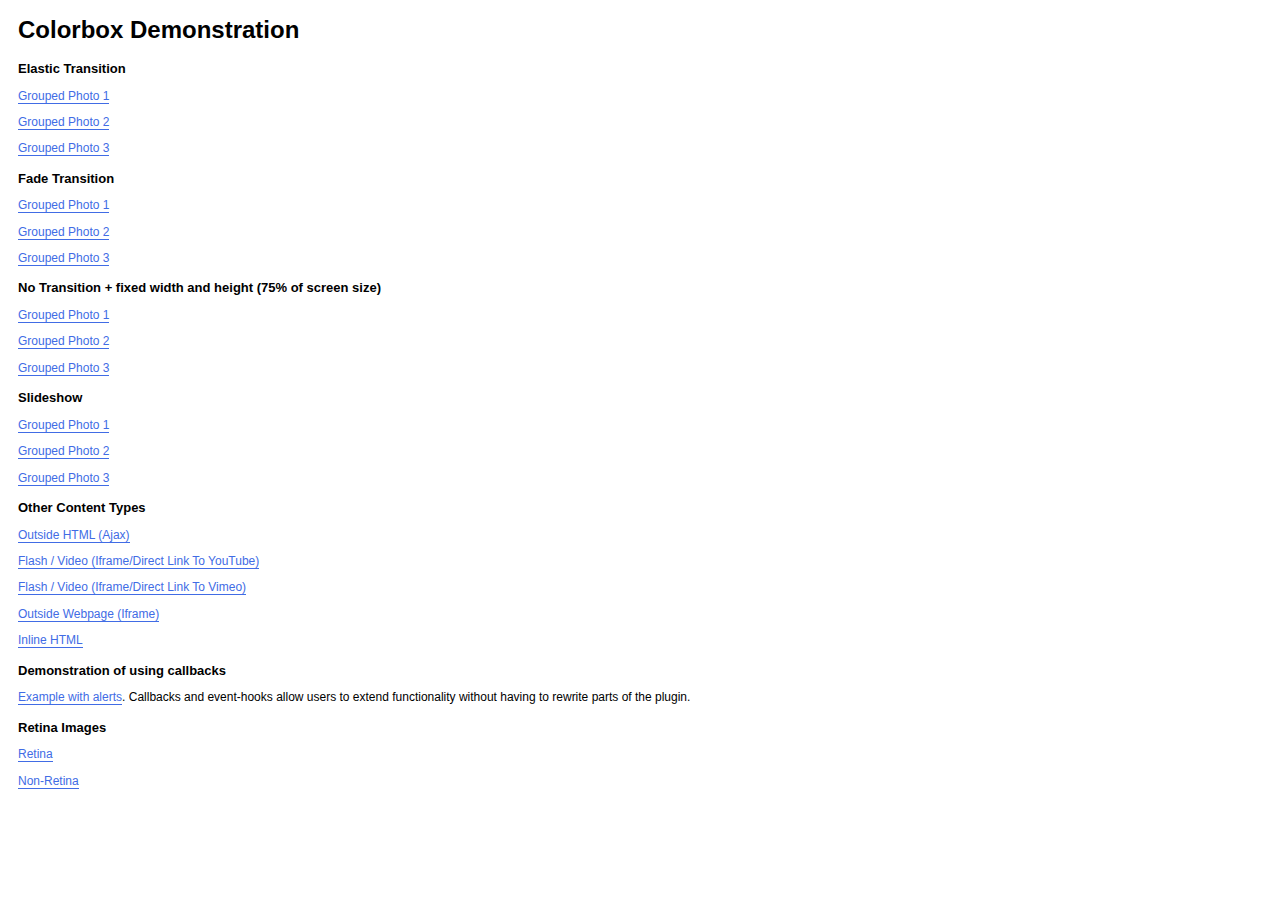
<file: inc/colorbox/example2/index.html>
<!DOCTYPE html>
<html>
	<head>
		<meta charset='utf-8'/>
		<title>Colorbox Examples</title>
		<style>
			body{font:12px/1.2 Verdana, sans-serif; padding:0 10px;}
			a:link, a:visited{text-decoration:none; color:#416CE5; border-bottom:1px solid #416CE5;}
			h2{font-size:13px; margin:15px 0 0 0;}
		</style>
		<link rel="stylesheet" href="colorbox.css" />
		<script src="https://ajax.googleapis.com/ajax/libs/jquery/1.10.2/jquery.min.js"></script>
		<script src="../jquery.colorbox.js"></script>
		<script>
			$(document).ready(function(){
				//Examples of how to assign the Colorbox event to elements
				$(".group1").colorbox({rel:'group1'});
				$(".group2").colorbox({rel:'group2', transition:"fade"});
				$(".group3").colorbox({rel:'group3', transition:"none", width:"75%", height:"75%"});
				$(".group4").colorbox({rel:'group4', slideshow:true});
				$(".ajax").colorbox();
				$(".youtube").colorbox({iframe:true, innerWidth:640, innerHeight:390});
				$(".vimeo").colorbox({iframe:true, innerWidth:500, innerHeight:409});
				$(".iframe").colorbox({iframe:true, width:"80%", height:"80%"});
				$(".inline").colorbox({inline:true, width:"50%"});
				$(".callbacks").colorbox({
					onOpen:function(){ alert('onOpen: colorbox is about to open'); },
					onLoad:function(){ alert('onLoad: colorbox has started to load the targeted content'); },
					onComplete:function(){ alert('onComplete: colorbox has displayed the loaded content'); },
					onCleanup:function(){ alert('onCleanup: colorbox has begun the close process'); },
					onClosed:function(){ alert('onClosed: colorbox has completely closed'); }
				});

				$('.non-retina').colorbox({rel:'group5', transition:'none'})
				$('.retina').colorbox({rel:'group5', transition:'none', retinaImage:true, retinaUrl:true});
				
				//Example of preserving a JavaScript event for inline calls.
				$("#click").click(function(){ 
					$('#click').css({"background-color":"#f00", "color":"#fff", "cursor":"inherit"}).text("Open this window again and this message will still be here.");
					return false;
				});
			});
		</script>
	</head>
	<body>
		<h1>Colorbox Demonstration</h1>
		<h2>Elastic Transition</h2>
		<p><a class="group1" href="../content/ohoopee1.jpg" title="Me and my grandfather on the Ohoopee.">Grouped Photo 1</a></p>
		<p><a class="group1" href="../content/ohoopee2.jpg" title="On the Ohoopee as a child">Grouped Photo 2</a></p>
		<p><a class="group1" href="../content/ohoopee3.jpg" title="On the Ohoopee as an adult">Grouped Photo 3</a></p>
		
		<h2>Fade Transition</h2>
		<p><a class="group2" href="../content/ohoopee1.jpg" title="Me and my grandfather on the Ohoopee">Grouped Photo 1</a></p>
		<p><a class="group2" href="../content/ohoopee2.jpg" title="On the Ohoopee as a child">Grouped Photo 2</a></p>
		<p><a class="group2" href="../content/ohoopee3.jpg" title="On the Ohoopee as an adult">Grouped Photo 3</a></p>
		
		<h2>No Transition + fixed width and height (75% of screen size)</h2>
		<p><a class="group3" href="../content/ohoopee1.jpg" title="Me and my grandfather on the Ohoopee.">Grouped Photo 1</a></p>
		<p><a class="group3" href="../content/ohoopee2.jpg" title="On the Ohoopee as a child">Grouped Photo 2</a></p>
		<p><a class="group3" href="../content/ohoopee3.jpg" title="On the Ohoopee as an adult">Grouped Photo 3</a></p>
		
		<h2>Slideshow</h2>
		<p><a class="group4"  href="../content/ohoopee1.jpg" title="Me and my grandfather on the Ohoopee.">Grouped Photo 1</a></p>
		<p><a class="group4"  href="../content/ohoopee2.jpg" title="On the Ohoopee as a child">Grouped Photo 2</a></p>
		<p><a class="group4"  href="../content/ohoopee3.jpg" title="On the Ohoopee as an adult">Grouped Photo 3</a></p>
		
		<h2>Other Content Types</h2>
		<p><a class='ajax' href="../content/ajax.html" title="Homer Defined">Outside HTML (Ajax)</a></p>
		<p><a class='youtube' href="http://www.youtube.com/embed/VOJyrQa_WR4?rel=0&amp;wmode=transparent">Flash / Video (Iframe/Direct Link To YouTube)</a></p>
		<p><a class='vimeo' href="http://player.vimeo.com/video/2285902" title="R&ouml;yksopp: Remind Me">Flash / Video (Iframe/Direct Link To Vimeo)</a></p>
		<p><a class='iframe' href="http://wikipedia.com">Outside Webpage (Iframe)</a></p>
		<p><a class='inline' href="#inline_content">Inline HTML</a></p>
		
		<h2>Demonstration of using callbacks</h2>
		<p><a class='callbacks' href="../content/marylou.jpg" title="Marylou on Cumberland Island">Example with alerts</a>. Callbacks and event-hooks allow users to extend functionality without having to rewrite parts of the plugin.</p>
		

		<h2>Retina Images</h2>
		<p><a class="retina" href="../content/daisy.jpg" title="Retina">Retina</a></p>
		<p><a class="non-retina" href="../content/daisy.jpg" title="Non-Retina">Non-Retina</a></p>

		<!-- This contains the hidden content for inline calls -->
		<div style='display:none'>
			<div id='inline_content' style='padding:10px; background:#fff;'>
			<p><strong>This content comes from a hidden element on this page.</strong></p>
			<p>The inline option preserves bound JavaScript events and changes, and it puts the content back where it came from when it is closed.</p>
			<p><a id="click" href="#" style='padding:5px; background:#ccc;'>Click me, it will be preserved!</a></p>
			
			<p><strong>If you try to open a new Colorbox while it is already open, it will update itself with the new content.</strong></p>
			<p>Updating Content Example:<br />
			<a class="ajax" href="../content/ajax.html">Click here to load new content</a></p>
			</div>
		</div>
	</body>
</html>
</file>
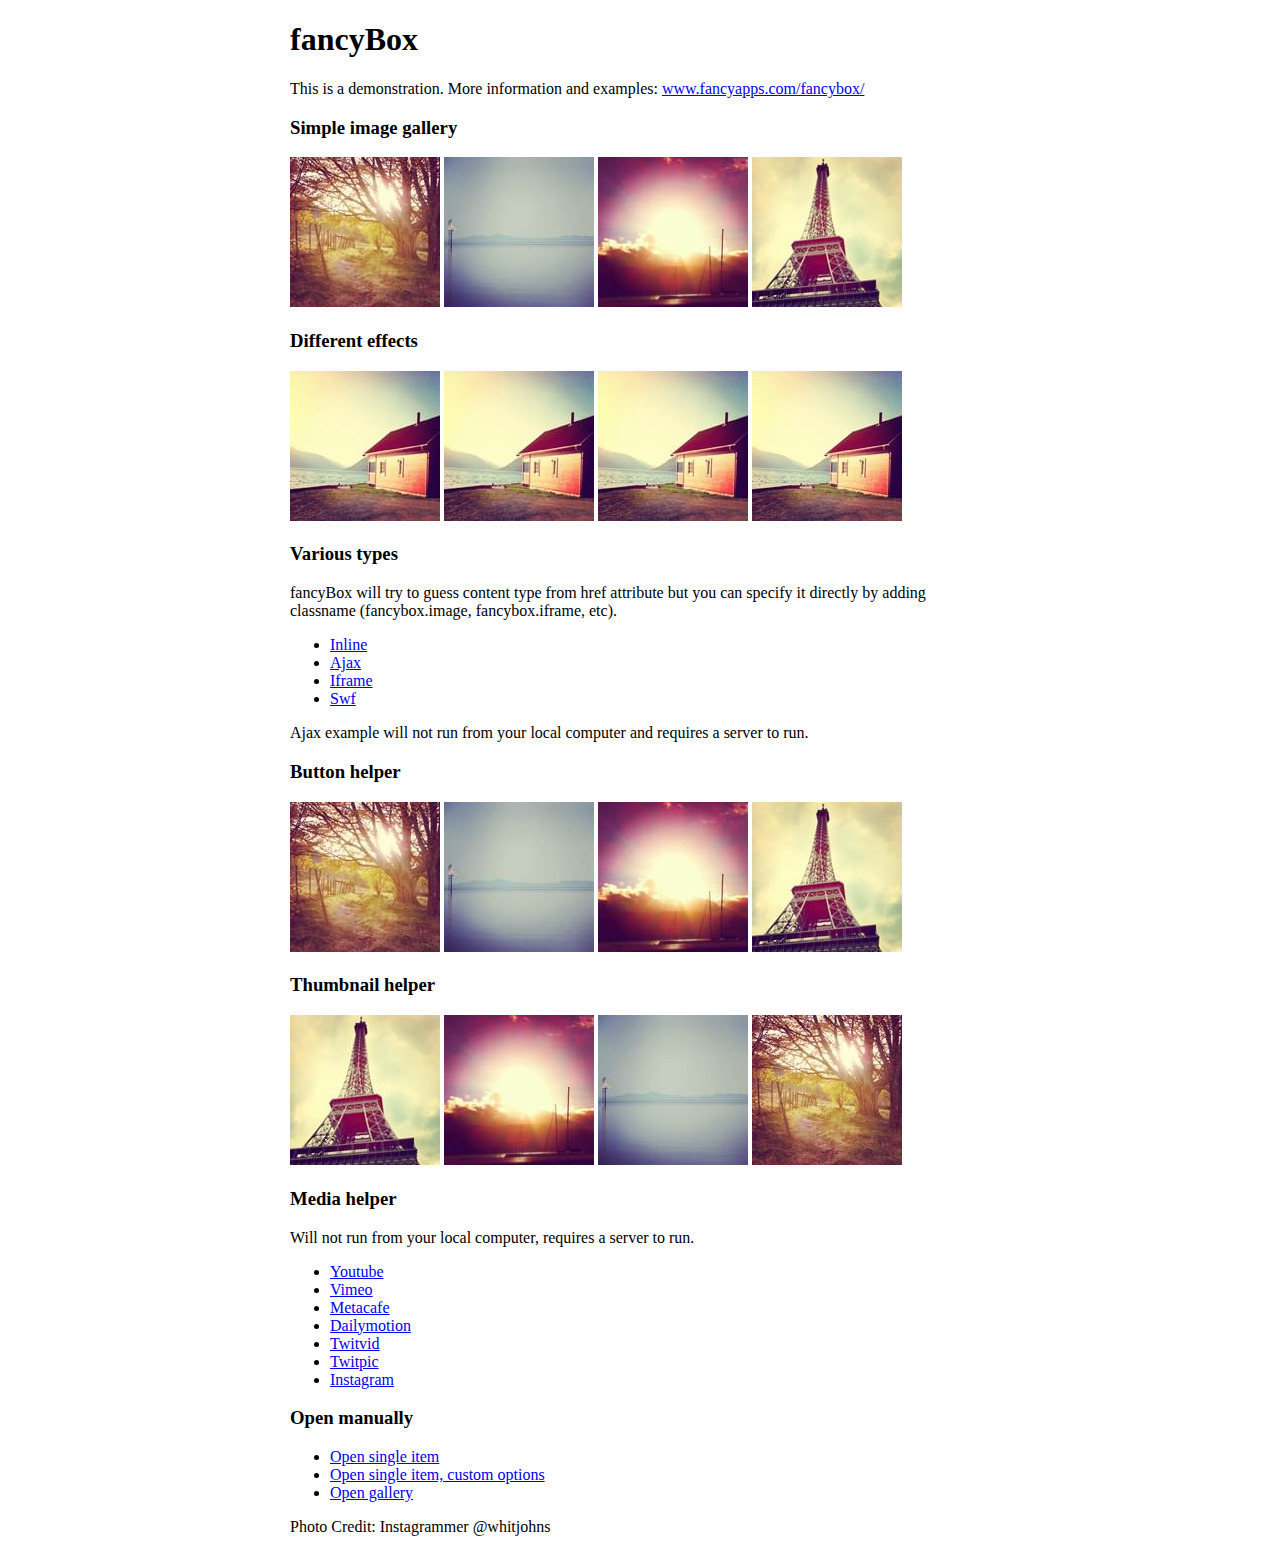
<file: inc/fancybox/demo/index.html>
<!DOCTYPE html>
<html>
<head>
	<title>fancyBox - Fancy jQuery Lightbox Alternative | Demonstration</title>
	<meta http-equiv="Content-Type" content="text/html; charset=UTF-8" />

	<!-- Add jQuery library -->
	<script type="text/javascript" src="../lib/jquery-1.10.1.min.js"></script>

	<!-- Add mousewheel plugin (this is optional) -->
	<script type="text/javascript" src="../lib/jquery.mousewheel-3.0.6.pack.js"></script>

	<!-- Add fancyBox main JS and CSS files -->
	<script type="text/javascript" src="../source/jquery.fancybox.js?v=2.1.5"></script>
	<link rel="stylesheet" type="text/css" href="../source/jquery.fancybox.css?v=2.1.5" media="screen" />

	<!-- Add Button helper (this is optional) -->
	<link rel="stylesheet" type="text/css" href="../source/helpers/jquery.fancybox-buttons.css?v=1.0.5" />
	<script type="text/javascript" src="../source/helpers/jquery.fancybox-buttons.js?v=1.0.5"></script>

	<!-- Add Thumbnail helper (this is optional) -->
	<link rel="stylesheet" type="text/css" href="../source/helpers/jquery.fancybox-thumbs.css?v=1.0.7" />
	<script type="text/javascript" src="../source/helpers/jquery.fancybox-thumbs.js?v=1.0.7"></script>

	<!-- Add Media helper (this is optional) -->
	<script type="text/javascript" src="../source/helpers/jquery.fancybox-media.js?v=1.0.6"></script>

	<script type="text/javascript">
		$(document).ready(function() {
			/*
			 *  Simple image gallery. Uses default settings
			 */

			$('.fancybox').fancybox();

			/*
			 *  Different effects
			 */

			// Change title type, overlay closing speed
			$(".fancybox-effects-a").fancybox({
				helpers: {
					title : {
						type : 'outside'
					},
					overlay : {
						speedOut : 0
					}
				}
			});

			// Disable opening and closing animations, change title type
			$(".fancybox-effects-b").fancybox({
				openEffect  : 'none',
				closeEffect	: 'none',

				helpers : {
					title : {
						type : 'over'
					}
				}
			});

			// Set custom style, close if clicked, change title type and overlay color
			$(".fancybox-effects-c").fancybox({
				wrapCSS    : 'fancybox-custom',
				closeClick : true,

				openEffect : 'none',

				helpers : {
					title : {
						type : 'inside'
					},
					overlay : {
						css : {
							'background' : 'rgba(238,238,238,0.85)'
						}
					}
				}
			});

			// Remove padding, set opening and closing animations, close if clicked and disable overlay
			$(".fancybox-effects-d").fancybox({
				padding: 0,

				openEffect : 'elastic',
				openSpeed  : 150,

				closeEffect : 'elastic',
				closeSpeed  : 150,

				closeClick : true,

				helpers : {
					overlay : null
				}
			});

			/*
			 *  Button helper. Disable animations, hide close button, change title type and content
			 */

			$('.fancybox-buttons').fancybox({
				openEffect  : 'none',
				closeEffect : 'none',

				prevEffect : 'none',
				nextEffect : 'none',

				closeBtn  : false,

				helpers : {
					title : {
						type : 'inside'
					},
					buttons	: {}
				},

				afterLoad : function() {
					this.title = 'Image ' + (this.index + 1) + ' of ' + this.group.length + (this.title ? ' - ' + this.title : '');
				}
			});


			/*
			 *  Thumbnail helper. Disable animations, hide close button, arrows and slide to next gallery item if clicked
			 */

			$('.fancybox-thumbs').fancybox({
				prevEffect : 'none',
				nextEffect : 'none',

				closeBtn  : false,
				arrows    : false,
				nextClick : true,

				helpers : {
					thumbs : {
						width  : 50,
						height : 50
					}
				}
			});

			/*
			 *  Media helper. Group items, disable animations, hide arrows, enable media and button helpers.
			*/
			$('.fancybox-media')
				.attr('rel', 'media-gallery')
				.fancybox({
					openEffect : 'none',
					closeEffect : 'none',
					prevEffect : 'none',
					nextEffect : 'none',

					arrows : false,
					helpers : {
						media : {},
						buttons : {}
					}
				});

			/*
			 *  Open manually
			 */

			$("#fancybox-manual-a").click(function() {
				$.fancybox.open('1_b.jpg');
			});

			$("#fancybox-manual-b").click(function() {
				$.fancybox.open({
					href : 'iframe.html',
					type : 'iframe',
					padding : 5
				});
			});

			$("#fancybox-manual-c").click(function() {
				$.fancybox.open([
					{
						href : '1_b.jpg',
						title : 'My title'
					}, {
						href : '2_b.jpg',
						title : '2nd title'
					}, {
						href : '3_b.jpg'
					}
				], {
					helpers : {
						thumbs : {
							width: 75,
							height: 50
						}
					}
				});
			});


		});
	</script>
	<style type="text/css">
		.fancybox-custom .fancybox-skin {
			box-shadow: 0 0 50px #222;
		}

		body {
			max-width: 700px;
			margin: 0 auto;
		}
	</style>
</head>
<body>
	<h1>fancyBox</h1>

	<p>This is a demonstration. More information and examples: <a href="http://fancyapps.com/fancybox/">www.fancyapps.com/fancybox/</a></p>

	<h3>Simple image gallery</h3>
	<p>
		<a class="fancybox" href="1_b.jpg" data-fancybox-group="gallery" title="Lorem ipsum dolor sit amet"><img src="1_s.jpg" alt="" /></a>

		<a class="fancybox" href="2_b.jpg" data-fancybox-group="gallery" title="Etiam quis mi eu elit temp"><img src="2_s.jpg" alt="" /></a>

		<a class="fancybox" href="3_b.jpg" data-fancybox-group="gallery" title="Cras neque mi, semper leon"><img src="3_s.jpg" alt="" /></a>

		<a class="fancybox" href="4_b.jpg" data-fancybox-group="gallery" title="Sed vel sapien vel sem uno"><img src="4_s.jpg" alt="" /></a>
	</p>

	<h3>Different effects</h3>
	<p>
		<a class="fancybox-effects-a" href="5_b.jpg" title="Lorem ipsum dolor sit amet, consectetur adipiscing elit"><img src="5_s.jpg" alt="" /></a>

		<a class="fancybox-effects-b" href="5_b.jpg" title="Lorem ipsum dolor sit amet, consectetur adipiscing elit"><img src="5_s.jpg" alt="" /></a>

		<a class="fancybox-effects-c" href="5_b.jpg" title="Lorem ipsum dolor sit amet, consectetur adipiscing elit"><img src="5_s.jpg" alt="" /></a>

		<a class="fancybox-effects-d" href="5_b.jpg" title="Lorem ipsum dolor sit amet, consectetur adipiscing elit"><img src="5_s.jpg" alt="" /></a>
	</p>

	<h3>Various types</h3>
	<p>
		fancyBox will try to guess content type from href attribute but you can specify it directly by adding classname (fancybox.image, fancybox.iframe, etc).
	</p>
	<ul>
		<li><a class="fancybox" href="#inline1" title="Lorem ipsum dolor sit amet">Inline</a></li>
		<li><a class="fancybox fancybox.ajax" href="ajax.txt">Ajax</a></li>
		<li><a class="fancybox fancybox.iframe" href="iframe.html">Iframe</a></li>
		<li><a class="fancybox" href="http://www.adobe.com/jp/events/cs3_web_edition_tour/swfs/perform.swf">Swf</a></li>
	</ul>

	<div id="inline1" style="width:400px;display: none;">
		<h3>Etiam quis mi eu elit</h3>
		<p>
			Lorem ipsum dolor sit amet, consectetur adipiscing elit. Etiam quis mi eu elit tempor facilisis id et neque. Nulla sit amet sem sapien. Vestibulum imperdiet porta ante ac ornare. Nulla et lorem eu nibh adipiscing ultricies nec at lacus. Cras laoreet ultricies sem, at blandit mi eleifend aliquam. Nunc enim ipsum, vehicula non pretium varius, cursus ac tortor. Vivamus fringilla congue laoreet. Quisque ultrices sodales orci, quis rhoncus justo auctor in. Phasellus dui eros, bibendum eu feugiat ornare, faucibus eu mi. Nunc aliquet tempus sem, id aliquam diam varius ac. Maecenas nisl nunc, molestie vitae eleifend vel, iaculis sed magna. Aenean tempus lacus vitae orci posuere porttitor eget non felis. Donec lectus elit, aliquam nec eleifend sit amet, vestibulum sed nunc.
		</p>
	</div>

	<p>
		Ajax example will not run from your local computer and requires a server to run.
	</p>

	<h3>Button helper</h3>
	<p>
		<a class="fancybox-buttons" data-fancybox-group="button" href="1_b.jpg"><img src="1_s.jpg" alt="" /></a>

		<a class="fancybox-buttons" data-fancybox-group="button" href="2_b.jpg"><img src="2_s.jpg" alt="" /></a>

		<a class="fancybox-buttons" data-fancybox-group="button" href="3_b.jpg"><img src="3_s.jpg" alt="" /></a>

		<a class="fancybox-buttons" data-fancybox-group="button" href="4_b.jpg"><img src="4_s.jpg" alt="" /></a>
	</p>

	<h3>Thumbnail helper</h3>
	<p>
		<a class="fancybox-thumbs" data-fancybox-group="thumb" href="4_b.jpg"><img src="4_s.jpg" alt="" /></a>

		<a class="fancybox-thumbs" data-fancybox-group="thumb" href="3_b.jpg"><img src="3_s.jpg" alt="" /></a>

		<a class="fancybox-thumbs" data-fancybox-group="thumb" href="2_b.jpg"><img src="2_s.jpg" alt="" /></a>

		<a class="fancybox-thumbs" data-fancybox-group="thumb" href="1_b.jpg"><img src="1_s.jpg" alt="" /></a>
	</p>

	<h3>Media helper</h3>
	<p>
		Will not run from your local computer, requires a server to run.
	</p>

	<ul>
		<li><a class="fancybox-media" href="http://www.youtube.com/watch?v=opj24KnzrWo">Youtube</a></li>
		<li><a class="fancybox-media" href="http://vimeo.com/47480346">Vimeo</a></li>
		<li><a class="fancybox-media" href="http://www.metacafe.com/watch/7635964/">Metacafe</a></li>
		<li><a class="fancybox-media" href="http://www.dailymotion.com/video/xoeylt_electric-guest-this-head-i-hold_music">Dailymotion</a></li>
		<li><a class="fancybox-media" href="http://twitvid.com/QY7MD">Twitvid</a></li>
		<li><a class="fancybox-media" href="http://twitpic.com/7p93st">Twitpic</a></li>
		<li><a class="fancybox-media" href="http://instagr.am/p/IejkuUGxQn">Instagram</a></li>
	</ul>

	<h3>Open manually</h3>
	<ul>
		<li><a id="fancybox-manual-a" href="javascript:;">Open single item</a></li>
		<li><a id="fancybox-manual-b" href="javascript:;">Open single item, custom options</a></li>
		<li><a id="fancybox-manual-c" href="javascript:;">Open gallery</a></li>
	</ul>

	<p>
		Photo Credit: Instagrammer @whitjohns
	</p>
</body>
</html>
</file>
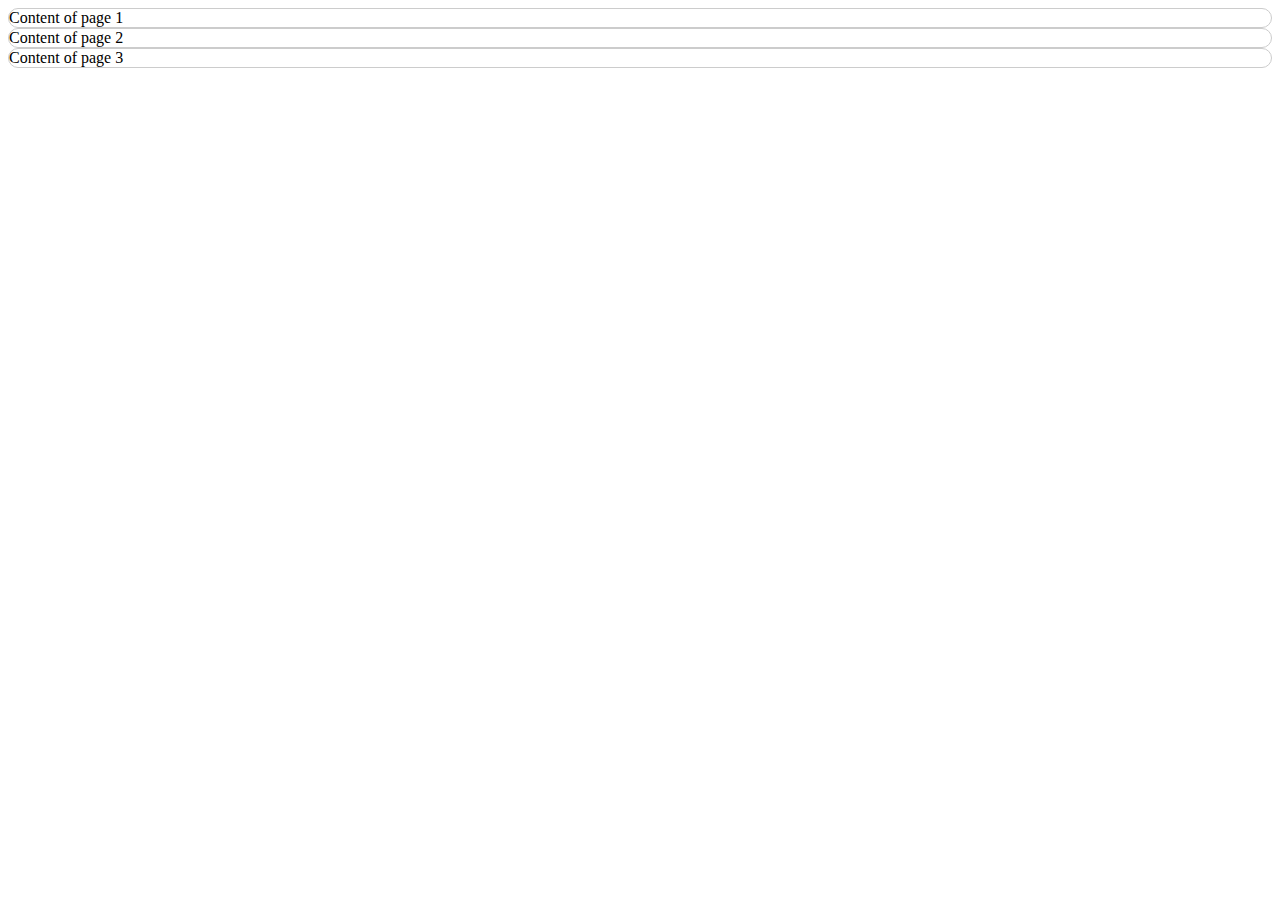
<file: menu.html>
<html>
    <head>
    <style type="text/css">
    .step_box {
        border: 1.0px solid rgb(204, 204, 204);
        border-radius: 10.0px 10.0px 10.0px 10.0px;
    }
    .step_box:hover, #selected_step_box, .QuickStartLong:hover {
        background: rgb(184, 225, 252);
    }
    .selected {
        background-color : #fff000;
    }
    </style>
    <script src="http://code.jquery.com/jquery-1.7.2.js"></script>
    <script type="text/javascript">
    $( document ).ready( function(){
        $('.step_wrapper').on('click','.step_box',function () {
             $('.step_box').removeClass('selected');
             $(this).addClass('selected')
        });
    });
    </script>
    </head>
    <body>
    <div class="step_wrapper">
    <div class="step_box" > <span>Content of page 1</span></div>
    <div class="step_box" > <span>Content of page 2</span></div>
    <div class="step_box" > <span>Content of page 3</span></div>
    </div>
    </body>
    </html>
</file>
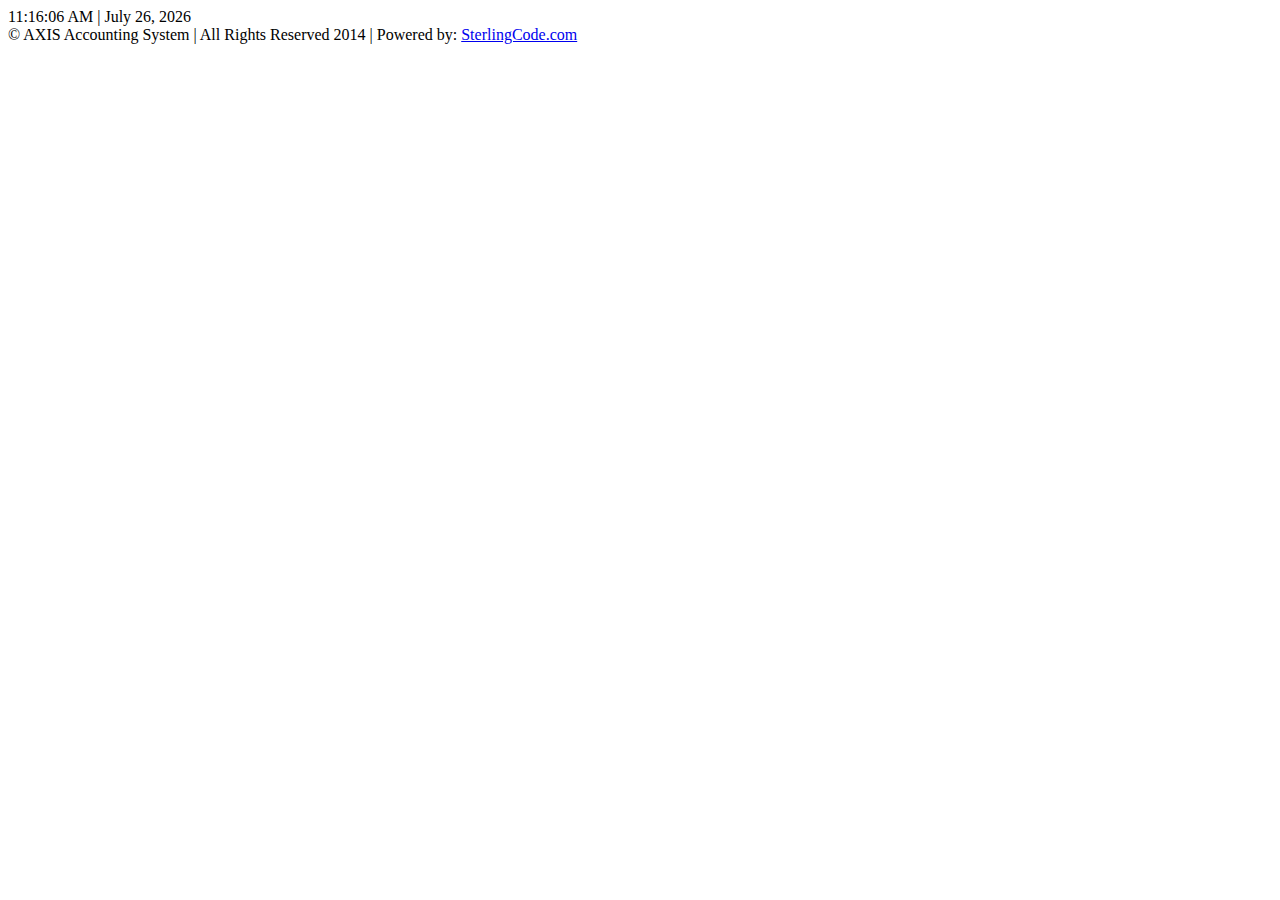
<file: inc/clock.html>
<html>
<head>
<style type="text/css">
.clockStyle {
	
}
</style>
</head>
<body>
<div style="text-align:left">
</div>
<div id="clockDisplay" class="clockStyle"></div>
<script type="text/javascript" language="javascript">
function renderTime() {
	var currentTime = new Date();
	var diem = "AM";
	var monthNames = [ "January", "February", "March", "April", "May", "June",
    "July", "August", "September", "October", "November", "December" ];
	var date = monthNames[currentTime.getMonth()] + " " + currentTime.getDate() + ", " + currentTime.getFullYear();
	var h = currentTime.getHours();
	var m = currentTime.getMinutes();
    var s = currentTime.getSeconds();
	setTimeout('renderTime()',1000);
    if (h == 0) {
		h = 12;
	} else if (h > 12) { 
		h = h - 12;
		diem="PM";
	}
	if (h < 10) {
		h = "0" + h;
	}
	if (m < 10) {
		m = "0" + m;
	}
	if (s < 10) {
		s = "0" + s;
	}
    var myClock = document.getElementById('clockDisplay');
	myClock.textContent = h + ":" + m + ":" + s + " " + diem + " | " + date;
	myClock.innerText = h + ":" + m + ":" + s + " " + diem + " | " + date;
}
renderTime();
</script>
© AXIS Accounting System | All Rights Reserved 2014 | Powered by: <a href="http://sterlingcode.com">SterlingCode.com</a>
</body>
</html>
</file>
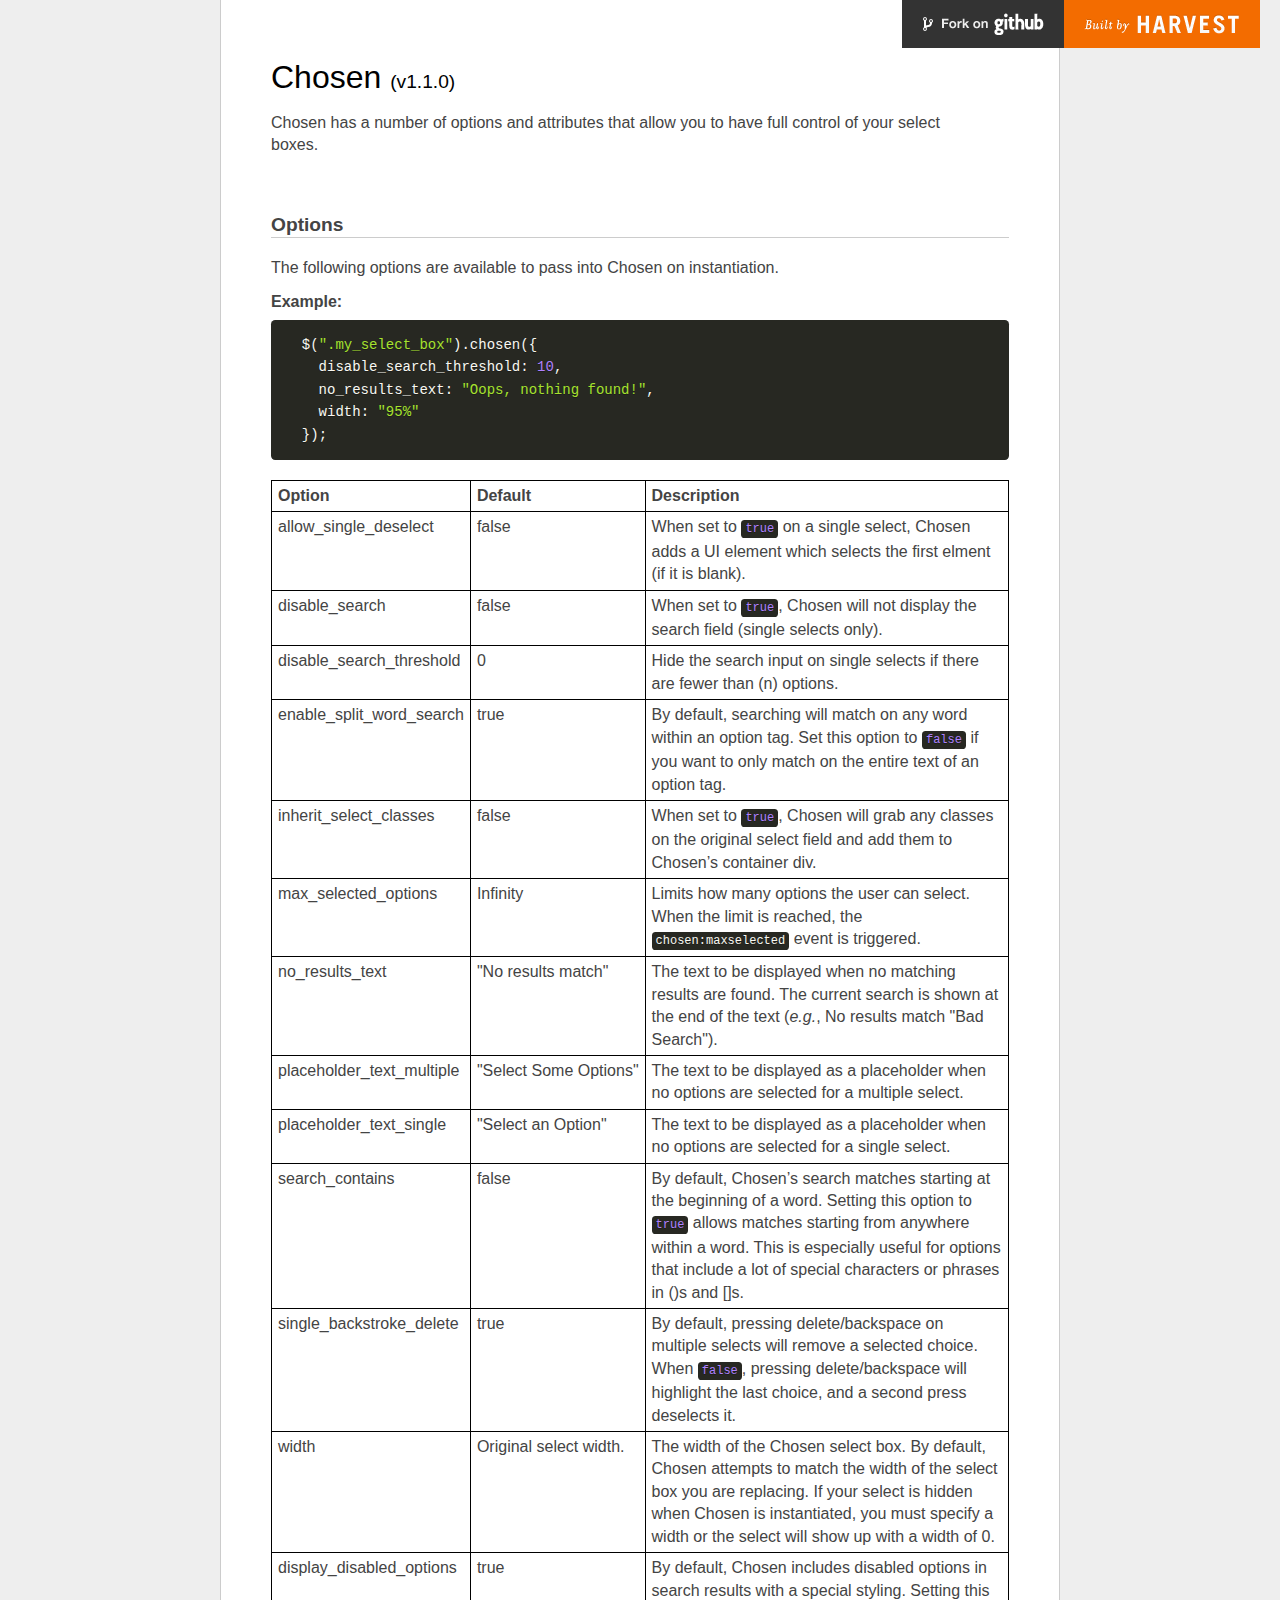
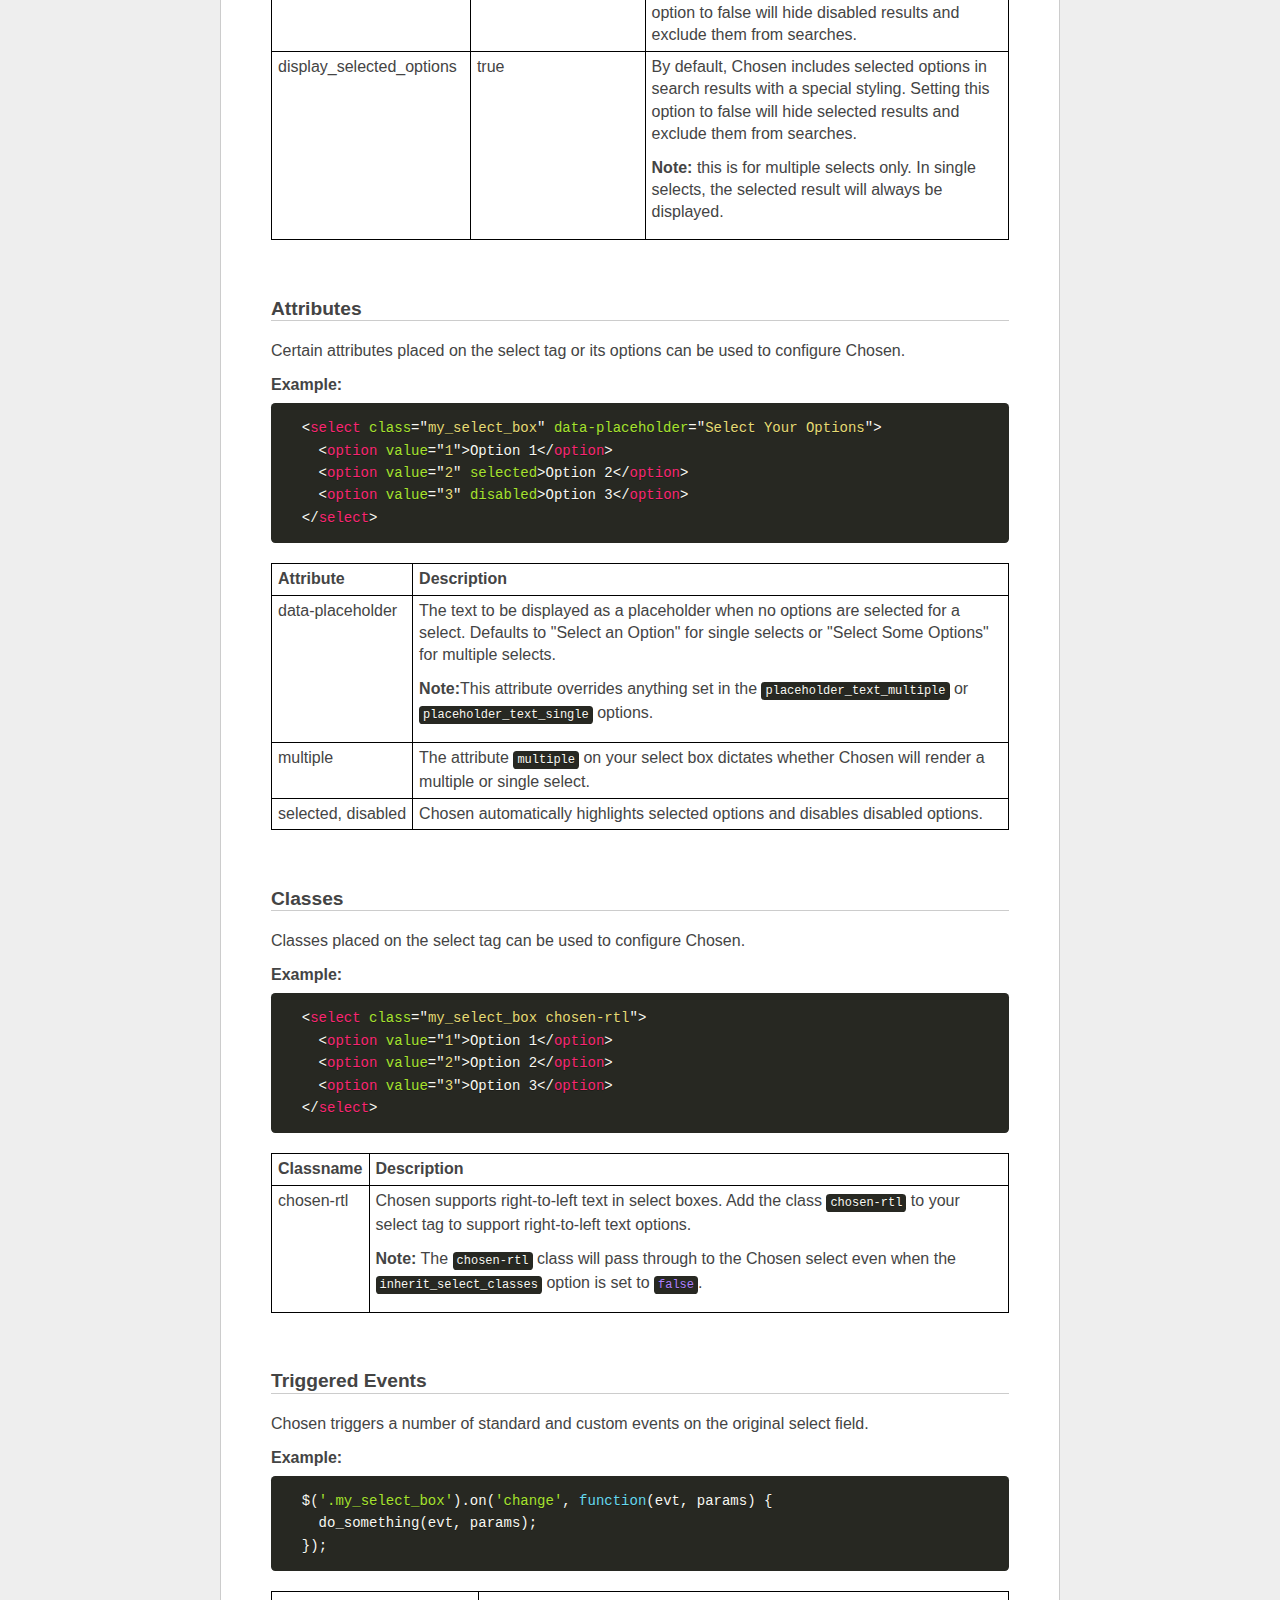
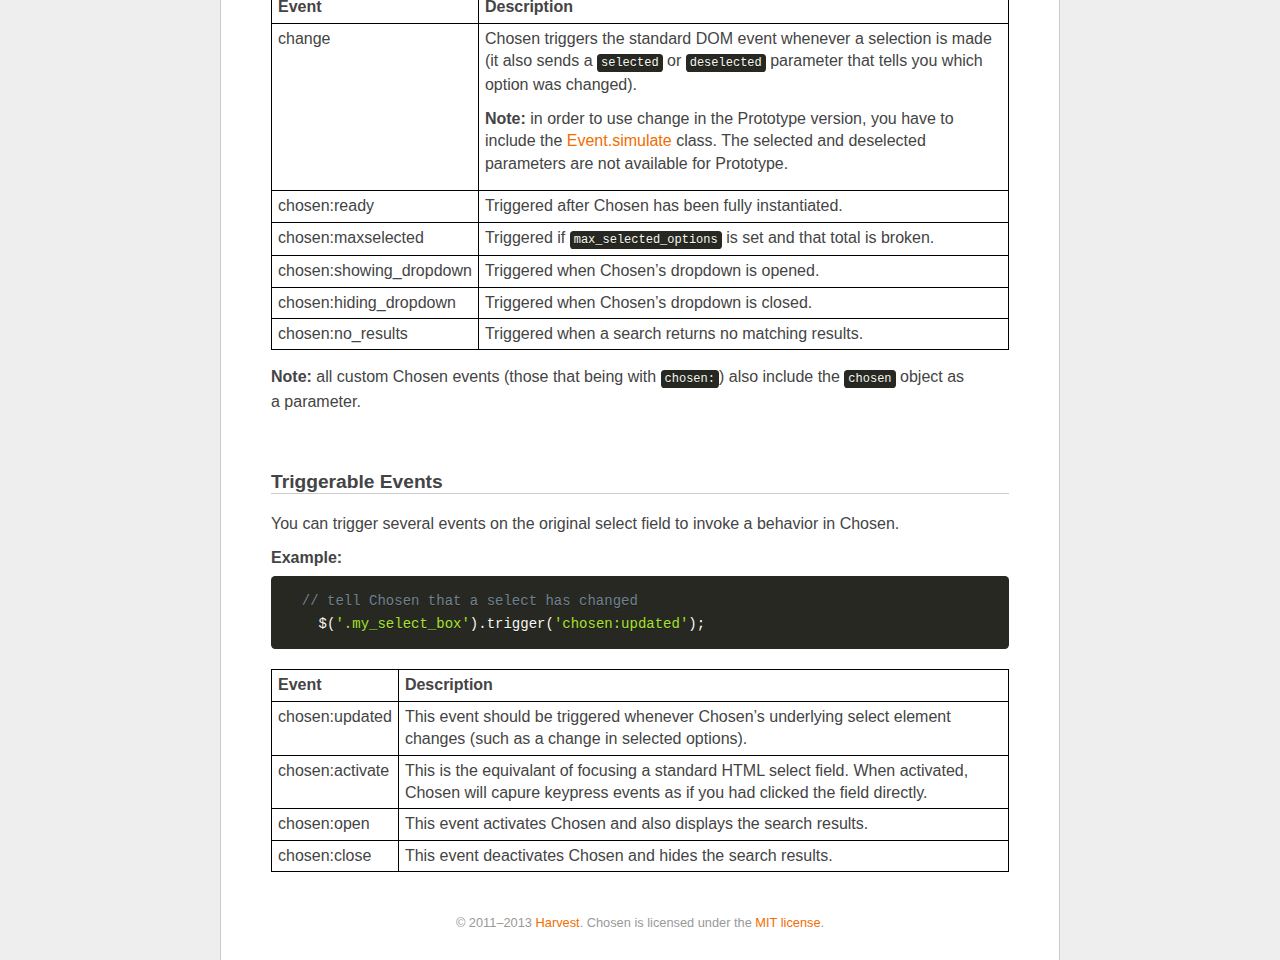
<file: scripts/chosen_v1.1.0/options.html>
<!doctype html>
<html lang="en">
<head>
  <meta charset="utf-8">
  <title>Chosen: A jQuery Plugin by Harvest to Tame Unwieldy Select Boxes</title>
  <link rel="stylesheet" href="docsupport/style.css">
  <link rel="stylesheet" href="docsupport/prism.css">
  <link rel="stylesheet" href="chosen.css">
  <style type="text/css" media="all">
    /* fix rtl for demo */
    .chosen-rtl .chosen-drop { left: -9000px; }
  </style>
</head>
<body>
  <div id="container">
    <div id="content">
      <header>
        <h1>Chosen <small>(<span id="latest-version">v1.1.0</span>)</small></h1>
      </header>
      <p>Chosen has a number of options and attributes that allow you to have full control of your select boxes.</p>

      <h2><a name="options" class="anchor" href="#options">Options</a></h2>
      <p>The following options are available to pass into Chosen on instantiation.</p>

      <h3>Example:</h3>
<pre>
  <code class="language-javascript">$(".my_select_box").chosen({
    disable_search_threshold: 10,
    no_results_text: "Oops, nothing found!",
    width: "95%"
  });</code>
</pre>

      <table class="docs-table">
        <tr>
          <th>Option</th><th>Default</th><th>Description</th>
        </tr>
        <tr>
          <td>allow_single_deselect</td>
          <td>false</td>
          <td>When set to <code class="language-javascript">true</code> on a single select, Chosen adds a UI element which selects the first elment (if it is blank).</td>
        </tr>
        <tr>
          <td>disable_search</td>
          <td>false</td>
          <td>When set to <code class="language-javascript">true</code>, Chosen will not display the search field (single selects only).</td>
        </tr>
        <tr>
          <td>disable_search_threshold</td>
          <td>0</td>
          <td>Hide the search input on single selects if there are fewer than (n) options.</td>
        </tr>
        <tr>
          <td>enable_split_word_search</td>
          <td>true</td>
          <td>By default, searching will match on any word within an option tag. Set this option to <code class="language-javascript">false</code> if you want to only match on the entire text of an option tag.</td>
        </tr>
        <tr>
          <td>inherit_select_classes</td>
          <td>false</td>
          <td>When set to <code class="language-javascript">true</code>, Chosen will grab any classes on the original select field and add them to Chosen’s container div.</td>
        </tr>
        <tr>
          <td>max_selected_options</td>
          <td>Infinity</td>
          <td>Limits how many options the user can select. When the limit is reached, the <code class="language-javascript">chosen:maxselected</code> event is triggered.</td>
        </tr>
        <tr>
          <td>no_results_text</td>
          <td>"No results match"</td>
          <td>The text to be displayed when no matching results are found. The current search is shown at the end of the text (<i>e.g.</i>,
           No results match "Bad Search").</td>
        </tr>
        <tr>
          <td>placeholder_text_multiple</td>
          <td>"Select Some Options"</td>
          <td>The text to be displayed as a placeholder when no options are selected for a multiple select.</td>
        </tr>
        <tr>
          <td>placeholder_text_single</td>
          <td>"Select an Option"</td>
          <td>The text to be displayed as a placeholder when no options are selected for a single select.</td>
        </tr>
        <tr>
          <td>search_contains</td>
          <td>false</td>
          <td>By default, Chosen’s search matches starting at the beginning of a word. Setting this option to <code class="language-javascript">true</code> allows matches starting from anywhere within a word. This is especially useful for options that include a lot of special characters or phrases in ()s and []s.</td>
        </tr>
        <tr>
          <td>single_backstroke_delete</td>
          <td>true</td>
          <td>By default, pressing delete/backspace on multiple selects will remove a selected choice. When <code class="language-javascript">false</code>, pressing delete/backspace will highlight the last choice, and a second press deselects it.</td>
        </tr>
        <tr>
          <td>width</td>
          <td>Original select width.</td>
          <td>The width of the Chosen select box. By default, Chosen attempts to match the width of the select box you are replacing. If your select is hidden when Chosen is instantiated, you must specify a width or the select will show up with a width of 0.</td>
        </tr>
        <tr>
          <td>display_disabled_options</td>
          <td>true</td>
          <td>By default, Chosen includes disabled options in search results with a special styling. Setting this option to false will hide disabled results and exclude them from searches.</td>
        </tr>
        <tr>
          <td>display_selected_options</td>
          <td>true</td>
          <td>
            <p>By default, Chosen includes selected options in search results with a special styling. Setting this option to false will hide selected results and exclude them from searches.</p>
            <p><strong>Note:</strong> this is for multiple selects only. In single selects, the selected result will always be displayed.</p>
          </td>
        </tr>
      </table>

      <h2><a name="attributes" class="anchor" href="#attributes">Attributes</a></h2>
      <p>Certain attributes placed on the select tag or its options can be used to configure Chosen.</p>

      <h3>Example:</h3>

<pre>
  <code class="language-markup">&lt;select class="my_select_box" data-placeholder="Select Your Options"&gt;
    &lt;option value="1"&gt;Option 1&lt;/option&gt;
    &lt;option value="2" selected&gt;Option 2&lt;/option&gt;
    &lt;option value="3" disabled&gt;Option 3&lt;/option&gt;
  &lt;/select&gt;</code>
</pre>

      <table class="docs-table">
        <tr>
          <th>Attribute</th><th>Description</th>
        </tr>
        <tr>
          <td>data-placeholder</td>
          <td>
            <p>The text to be displayed as a placeholder when no options are selected for a select. Defaults to "Select an Option" for single selects or "Select Some Options" for multiple selects.</p>
            <p><strong>Note:</strong>This attribute overrides anything set in the <code class="language-javascript">placeholder_text_multiple</code> or <code class="language-javascript">placeholder_text_single</code> options.</p>
          </td>
        </tr>
        <tr>
          <td>multiple</td>
          <td>The attribute <code class="language-html">multiple</code> on your select box dictates whether Chosen will render a multiple or single select.</td>
        </tr>
        <tr>
          <td>selected, disabled</td>
          <td>Chosen automatically highlights selected options and disables disabled options.</td>
        </tr>
      </table>

      <h2><a name="classes" class="anchor" href="#classes">Classes</a></h2>
      <p>Classes placed on the select tag can be used to configure Chosen.</p>

      <h3>Example:</h3>

<pre>
  <code class="language-markup">&lt;select class="my_select_box chosen-rtl"&gt;
    &lt;option value="1"&gt;Option 1&lt;/option&gt;
    &lt;option value="2"&gt;Option 2&lt;/option&gt;
    &lt;option value="3"&gt;Option 3&lt;/option&gt;
  &lt;/select&gt;</code>
</pre>

      <table class="docs-table">
        <tr>
          <th>Classname</th>
          <th>Description</th>
        </tr>
        <tr>
          <td>chosen-rtl</td>
          <td>
            <p>Chosen supports right-to-left text in select boxes. Add the class <code class="language-html">chosen-rtl</code> to your select tag to support right-to-left text options.</p>
            <p><strong>Note:</strong> The <code class="language-html">chosen-rtl</code> class will pass through to the Chosen select even when the <code class="language-javascript">inherit_select_classes</code> option is set to <code class="language-javascript">false</code>.</p>
          </td>
        </tr>
      </table>

      <h2><a name="triggered-events" class="anchor" href="#triggered-events">Triggered Events</a></h2>
      <p>Chosen triggers a number of standard and custom events on the original select field.</p>

      <h3>Example:</h3>

<pre>
  <code class="language-javascript">$('.my_select_box').on('change', function(evt, params) {
    do_something(evt, params);
  });</code>
</pre>

      <table class="docs-table">
        <tr>
          <th>Event</th><th>Description</th>
        </tr>
        <tr>
          <td>change</td>
          <td>
            <p>Chosen triggers the standard DOM event whenever a selection is made (it also sends a <code class="language-javascript">selected</code> or <code class="language-javascript">deselected</code> parameter that tells you which option was changed).</p>
            <p><strong>Note:</strong> in order to use change in the Prototype version, you have to include the <a href="https://github.com/kangax/protolicious/blob/5b56fdafcd7d7662c9d648534225039b2e78e371/event.simulate.js">Event.simulate</a> class. The selected and deselected parameters are not available for Prototype.</p>
          </td>
        </tr>
        <tr>
          <td>chosen:ready</td>
          <td>Triggered after Chosen has been fully instantiated.</td>
        </tr>
        <tr>
          <td>chosen:maxselected</td>
          <td>Triggered if <code class="language-javascript">max_selected_options</code> is set and that total is broken.</td>
        </tr>
        <tr>
          <td>chosen:showing_dropdown</td>
          <td>Triggered when Chosen’s dropdown is opened.</td>
        </tr>
        <tr>
          <td>chosen:hiding_dropdown</td>
          <td>Triggered when Chosen’s dropdown is closed.</td>
        </tr>
        <tr>
          <td>chosen:no_results</td>
          <td>Triggered when a search returns no matching results.</td>
        </tr>
      </table>

      <p style="margin-top: 1em;">
        <strong>Note:</strong> all custom Chosen events (those that being with <code class="language-javascript">chosen:</code>) also include the <code class="language-javascript">chosen</code> object as a parameter.
      </p>

      <h2><a name="triggerable-events" class="anchor" href="#triggerable-events">Triggerable Events</a></h2>
      <p>You can trigger several events on the original select field to invoke a behavior in Chosen.</p>

      <h3>Example:</h3>

<pre>
  <code class="language-javascript">// tell Chosen that a select has changed
    $('.my_select_box').trigger('chosen:updated');</code>
</pre>

      <table class="docs-table">
        <tr>
          <th>Event</th><th>Description</th>
        </tr>
        <tr>
          <td>chosen:updated</td>
          <td>This event should be triggered whenever Chosen’s underlying select element changes (such as a change in selected options).</td>
        </tr>
        <tr>
          <td>chosen:activate</td>
          <td>This is the equivalant of focusing a standard HTML select field. When activated, Chosen will capure keypress events as if you had clicked the field directly.</td>
        </tr>
        <tr>
          <td>chosen:open</td>
          <td>This event activates Chosen and also displays the search results.</td>
        </tr>
        <tr>
          <td>chosen:close</td>
          <td>This event deactivates Chosen and hides the search results.</td>
        </tr>
      </table>

      <footer>
        &copy; 2011&ndash;2013 <a href="http://www.getharvest.com/">Harvest</a>. Chosen is licensed under the <a href="https://github.com/harvesthq/chosen/blob/master/LICENSE.md">MIT license</a>.
      </footer>

    </div>
  </div>
  <div class="oss-bar">
    <ul>
      <li><a class="fork" href="https://github.com/harvesthq/chosen">Fork on Github</a></li>
      <li><a class="harvest" href="http://www.getharvest.com/">Built by Harvest</a></li>
    </ul>
  </div>
  <script src="docsupport/prism.js" type="text/javascript" charset="utf-8"></script>
</body>
</html>
</file>
<file: inc/colorbox/example2/colorbox.css>
/*
    Colorbox Core Style:
    The following CSS is consistent between example themes and should not be altered.
*/
#colorbox, #cboxOverlay, #cboxWrapper{position:absolute; top:0; left:0; z-index:9999; overflow:hidden;}
#cboxWrapper {max-width:none;}
#cboxOverlay{position:fixed; width:100%; height:100%;}
#cboxMiddleLeft, #cboxBottomLeft{clear:left;}
#cboxContent{position:relative;}
#cboxLoadedContent{overflow:auto; -webkit-overflow-scrolling: touch;}
#cboxTitle{margin:0;}
#cboxLoadingOverlay, #cboxLoadingGraphic{position:absolute; top:0; left:0; width:100%; height:100%;}
#cboxPrevious, #cboxNext, #cboxClose, #cboxSlideshow{cursor:pointer;}
.cboxPhoto{float:left; margin:auto; border:0; display:block; max-width:none; -ms-interpolation-mode:bicubic;}
.cboxIframe{width:100%; height:100%; display:block; border:0; padding:0; margin:0;}
#colorbox, #cboxContent, #cboxLoadedContent{box-sizing:content-box; -moz-box-sizing:content-box; -webkit-box-sizing:content-box;}

/* 
    User Style:
    Change the following styles to modify the appearance of Colorbox.  They are
    ordered & tabbed in a way that represents the nesting of the generated HTML.
*/
#cboxOverlay{background:#fff; opacity: 0.9; filter: alpha(opacity = 90);}
#colorbox{outline:0;}
    #cboxContent{margin-top:32px; overflow:visible; background:#000;}
        .cboxIframe{background:#fff;}
        #cboxError{padding:50px; border:1px solid #ccc;}
        #cboxLoadedContent{background:#000; padding:1px;}
        #cboxLoadingGraphic{background:url(images/loading.gif) no-repeat center center;}
        #cboxLoadingOverlay{background:#000;}
        #cboxTitle{position:absolute; top:-22px; left:0; color:#000;}
        #cboxCurrent{position:absolute; top:-22px; right:205px; text-indent:-9999px;}

        /* these elements are buttons, and may need to have additional styles reset to avoid unwanted base styles */
        #cboxPrevious, #cboxNext, #cboxSlideshow, #cboxClose {border:0; padding:0; margin:0; overflow:visible; text-indent:-9999px; width:20px; height:20px; position:absolute; top:-20px; background:url(images/controls.png) no-repeat 0 0;}
        
        /* avoid outlines on :active (mouseclick), but preserve outlines on :focus (tabbed navigating) */
        #cboxPrevious:active, #cboxNext:active, #cboxSlideshow:active, #cboxClose:active {outline:0;}

        #cboxPrevious{background-position:0px 0px; right:44px;}
        #cboxPrevious:hover{background-position:0px -25px;}
        #cboxNext{background-position:-25px 0px; right:22px;}
        #cboxNext:hover{background-position:-25px -25px;}
        #cboxClose{background-position:-50px 0px; right:0;}
        #cboxClose:hover{background-position:-50px -25px;}
        .cboxSlideshow_on #cboxPrevious, .cboxSlideshow_off #cboxPrevious{right:66px;}
        .cboxSlideshow_on #cboxSlideshow{background-position:-75px -25px; right:44px;}
        .cboxSlideshow_on #cboxSlideshow:hover{background-position:-100px -25px;}
        .cboxSlideshow_off #cboxSlideshow{background-position:-100px 0px; right:44px;}
        .cboxSlideshow_off #cboxSlideshow:hover{background-position:-75px -25px;}
</file>
<file: scripts/chosen_v1.1.0/docsupport/prism.css>
/**
 * okaidia theme for JavaScript, CSS and HTML
 * Loosely based on Monokai textmate theme by http://www.monokai.nl/
 * @author ocodia
 */

code[class*="language-"],
pre[class*="language-"] {
	color: #f8f8f2;
	text-shadow: 0 1px rgba(0,0,0,0.3);
	font-family: Consolas, Monaco, 'Andale Mono', monospace;
	direction: ltr;
	text-align: left;
	white-space: pre;
	word-spacing: normal;
	
	-moz-tab-size: 4;
	-o-tab-size: 4;
	tab-size: 4;
	
	-webkit-hyphens: none;
	-moz-hyphens: none;
	-ms-hyphens: none;
	hyphens: none;
}

/* Code blocks */
pre[class*="language-"] {
	padding: 1em;
	margin: .5em 0;
	overflow: auto;	
	border-radius: 0.3em;
}

:not(pre) > code[class*="language-"],
pre[class*="language-"] {
	background: #272822;
}

/* Inline code */
:not(pre) > code[class*="language-"] {
	padding: .1em;
	border-radius: .3em;
}

.token.comment,
.token.prolog,
.token.doctype,
.token.cdata {
	color: slategray;
}

.token.punctuation {
	color: #f8f8f2;
}

.namespace {
	opacity: .7;
}

.token.property,
.token.tag {
	color: #f92672;
}

.token.boolean,
.token.number{
	color: #ae81ff;
}

.token.selector,
.token.attr-name,
.token.string {
	color: #a6e22e;
}


.token.operator,
.token.entity,
.token.url,
.language-css .token.string,
.style .token.string {
	color: #f8f8f2;
}

.token.atrule,
.token.attr-value
{
	color: #e6db74;
}


.token.keyword{
color: #66d9ef;
}

.token.regex,
.token.important {
	color: #fd971f;
}

.token.important {
	font-weight: bold;
}

.token.entity {
	cursor: help;
}
</file>
<file: scripts/chosen_v1.1.0/docsupport/style.css>
/* Reset */
html, body, div, span, object, iframe, h1, h2, h3, h4, h5, h6, p, blockquote, pre, abbr, address, cite, code, del, dfn, em, img, ins, kbd, q, samp, small, strong, sub, sup, var, b, i, dl, dt, dd, ol, ul, li, fieldset, form, label, legend, table, caption, tbody, tfoot, thead, tr, th, td, article, aside, canvas, details, figcaption, figure, footer, header, hgroup, menu, nav, section, summary, time, mark, audio, video { margin: 0; padding: 0; border: 0; font-size: 100%; font: inherit; vertical-align: baseline; }

article, aside, details, figcaption, figure, footer, header, hgroup, menu, nav, section { display: block; }

blockquote, q { quotes: none; }
blockquote:before, blockquote:after, q:before, q:after { content: ""; content: none; }
ins { background-color: #ff9; color: #000; text-decoration: none; }
mark { background-color: #ff9; color: #000; font-style: italic; font-weight: bold; }
del { text-decoration: line-through; }
abbr[title], dfn[title] { border-bottom: 1px dotted; cursor: help; }
table { border-collapse: collapse; border-spacing: 0; }
hr { display: block; height: 1px; border: 0; border-top: 1px solid #ccc; margin: 1em 0; padding: 0; }
input, select { vertical-align: middle; }

body { font:13px/1.231 sans-serif; *font-size:small; } /* Hack retained to preserve specificity */
select, input, textarea, button { font:99% sans-serif; }
pre, code, kbd, samp { font-family: monospace, sans-serif; }


body { background: #EEE; color: #444; line-height: 1.4em; }

header h1 { color: black; font-size: 2em; line-height: 1.1em; display: inline-block; height: 27px; margin: 20px 0 25px; }
header h1 small { font-size: 0.6em; }

div#content { background: white; border: 1px solid #ccc; border-width: 0 1px 1px; margin: 0 auto; padding: 40px 50px 40px; width: 738px; }

footer { color: #999; padding-top: 40px; font-size: 0.8em; text-align: center; }

body { font-family: sans-serif; font-size: 1em; }

p { margin: 0 0 .7em; max-width: 700px; }

h2 { border-bottom: 1px solid #ccc; font-size: 1.2em; margin: 3em 0 1em 0; font-weight: bold;}
h3 { font-weight: bold; }

h2.intro { border-bottom: none; font-size: 1em; font-weight: normal; margin-top:0; }

ul li { list-style: disc; margin-left: 1em; margin-bottom: 1.25em; }
ol li { margin-left: 1.25em; }
ol ul, ul ul { margin: .25em 0 0; }
ol ul li, ul ul li { list-style-type: circle; margin: 0 0 .25em 1em; }

li > p { margin-top: .25em; }

div.side-by-side { width: 100%; margin-bottom: 1em; }
div.side-by-side > div { float: left; width: 49%; }
div.side-by-side > div > em { margin-bottom: 10px; display: block; }

.faqs em { display: block; }

.clearfix:after {
  content: "\0020";
  display: block;
  height: 0;
  clear: both;
  overflow: hidden;
  visibility: hidden;
}

a { color: #F36C00; outline: none; text-decoration: none; }
a:hover { text-decoration: underline; }

ul.credits li { margin-bottom: .25em; }

strong { font-weight: bold; }
i { font-style: italic; }

.button {
  background: #fafafa;
  background: -webkit-linear-gradient(top, #ffffff, #eeeeee);
  background: -moz-linear-gradient(top, #ffffff, #eeeeee);
  background: -o-linear-gradient(top, #ffffff, #eeeeee);
  background: linear-gradient(to bottom, #ffffff, #eeeeee);
  border: 1px solid #bbbbbb;
  border-radius: 4px;
  box-shadow: inset 0 1px 1px rgba(255, 255, 255, 0.2);
  color: #555555;
  cursor: pointer;
  display: inline-block;
  font-family: "Helvetica Neue", Arial, Verdana, "Nimbus Sans L", sans-serif;
  font-size: 13px;
  font-weight: 500;
  height: 31px;
  line-height: 28px;
  outline: none;
  padding: 0 13px;
  text-shadow: 0 1px 0 white;
  text-decoration: none;
  vertical-align: middle;
  white-space: nowrap;
  -webkit-font-smoothing: antialiased;
  -webkit-box-sizing: border-box;
  -moz-box-sizing: border-box;
  box-sizing: border-box;
}

.button-blue {
  background: #1385e5;
  background: -webkit-linear-gradient(top, #53b2fc, #1385e5);
  background: -moz-linear-gradient(top, #53b2fc, #1385e5);
  background: -o-linear-gradient(top, #53b2fc, #1385e5);
  background: linear-gradient(to bottom, #53b2fc, #1385e5);
  border-color: #075fa9;
  color: white;
  font-weight: bold;
  text-shadow: 0 -1px 0 rgba(0, 0, 0, 0.4);
}


/* Tweak navbar brand link to be super sleek
-------------------------------------------------- */
.oss-bar {
  top: 0;
  right: 20px;
  position: fixed;
  z-index: 1030;
}
.oss-bar ul {
  float: right;
  margin: 0;
  list-style: none;
}
.oss-bar ul li {
  list-style: none;
  float: left;
  line-height: 0;
  margin: 0;
}
.oss-bar ul li a {
   -moz-box-sizing:    border-box;
  -webkit-box-sizing: border-box;
  -ms-box-sizing:     border-box;
   box-sizing:        border-box;
  border: 0;
  margin-top: -10px;
  display: block;
  height: 58px;
  background: #F36C00 url(oss-credit.png) no-repeat 20px 22px;
  padding: 22px 20px 12px 20px;
  text-indent: 120%; /* stupid padding */
  white-space: nowrap;
  overflow: hidden;
  -webkit-transition: all 0.10s ease-in-out;
  -moz-transition: all 0.10s ease-in-out;
  transition: all 0.15s ease-in-out;
}
.oss-bar ul li a:hover {
  margin-top: 0px;
}
.oss-bar a.harvest {
  width: 196px;
  background-color: #F36C00;
  background-position: -142px 22px;
  padding-right: 22px; /* optical illusion */
}
.oss-bar a.fork {
  width: 162px;
  background-color: #333333;
}

.docs-table th, .docs-table td {
  border: 1px solid #000;
  padding: 4px 6px;
  white-space: nowrap;
}

.docs-table td:last-child {
  white-space: normal;
}

.docs-table th {
  font-weight: bold;
  text-align: left;
}

#content pre[class*=language-] {
  font-size: 14px;
  margin-bottom: 20px;
}

#content pre[class*=language-] code {
  font-size: 14px;
  padding: 0;
}

#content code[class*=language-] {
  font-size: 12px;
  padding: 2px 4px;
}

.anchor {
  color: inherit;
  position: relative;
}

.anchor:hover {
  background: url([data-uri]) 0 50% no-repeat;
  background-size: 21px 9px;
  margin-left: -27px;
  padding-left: 27px;
  text-decoration: none;
}
</file>
